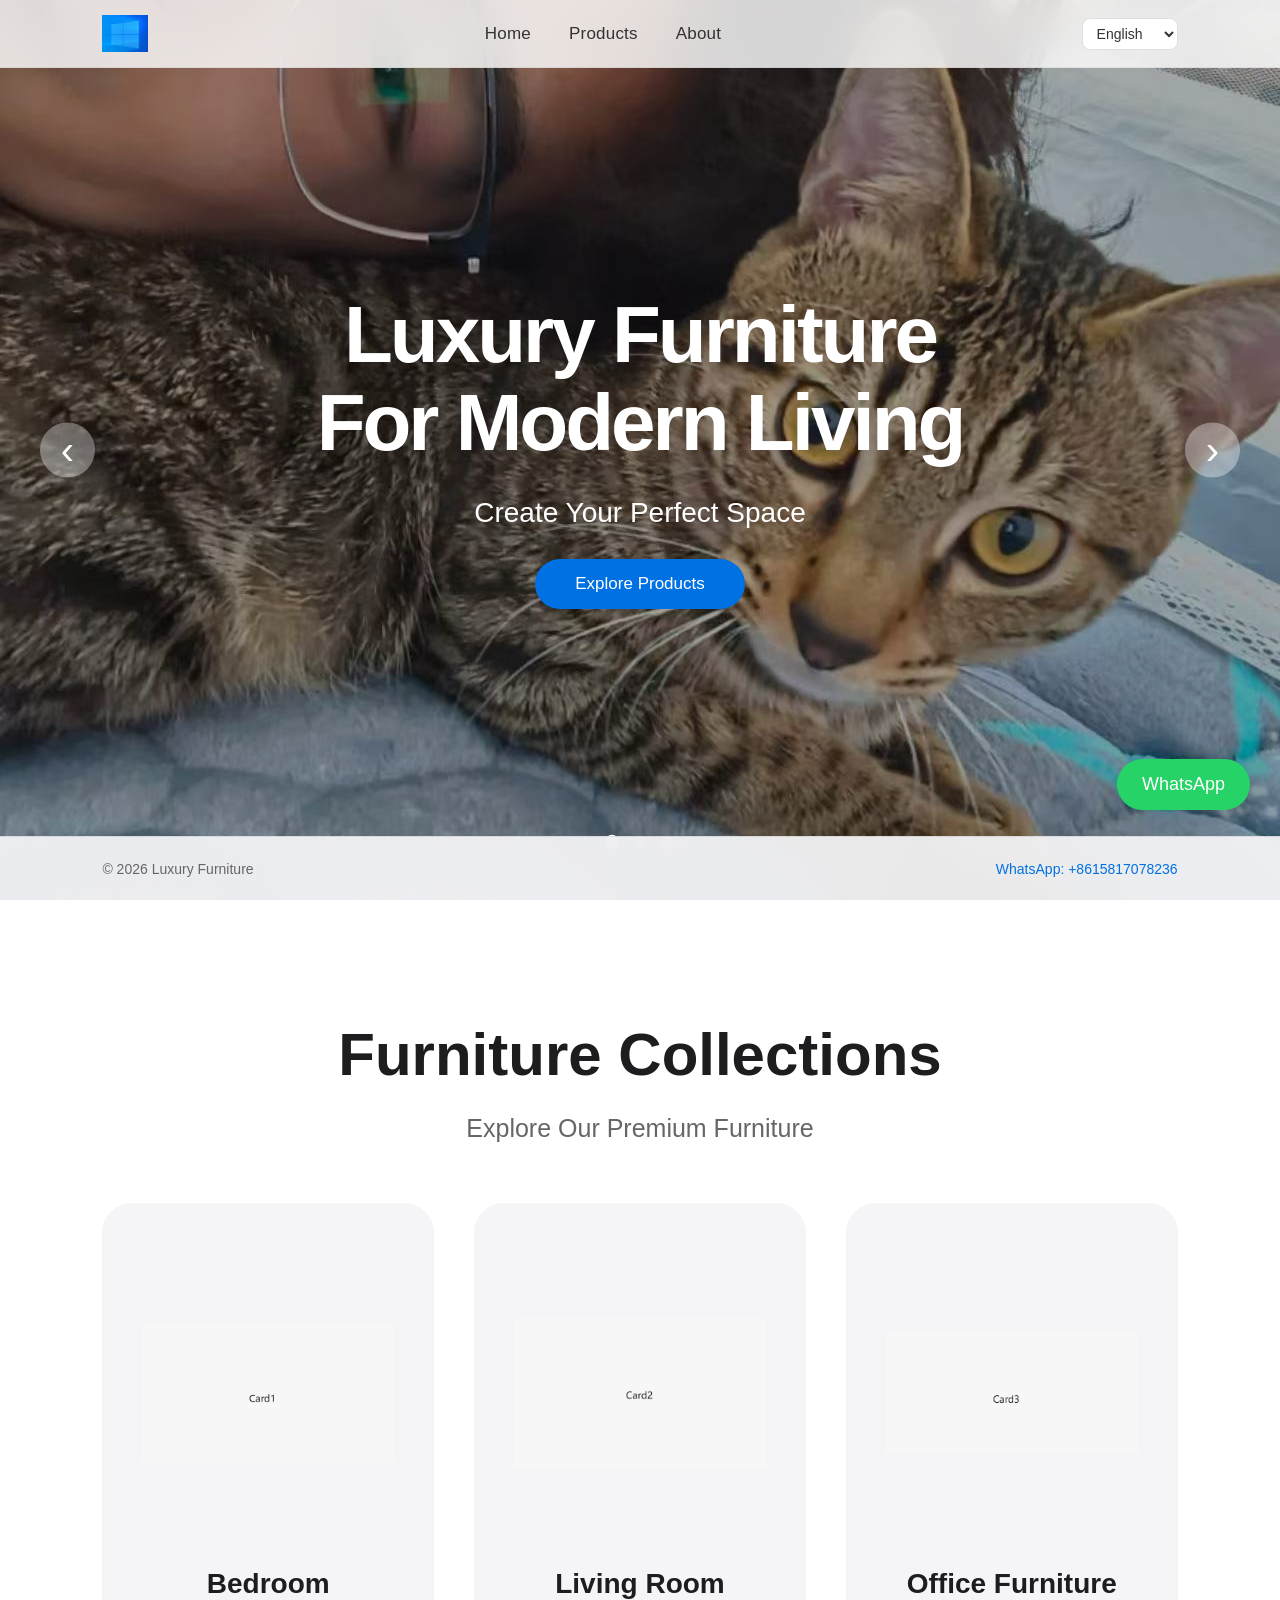
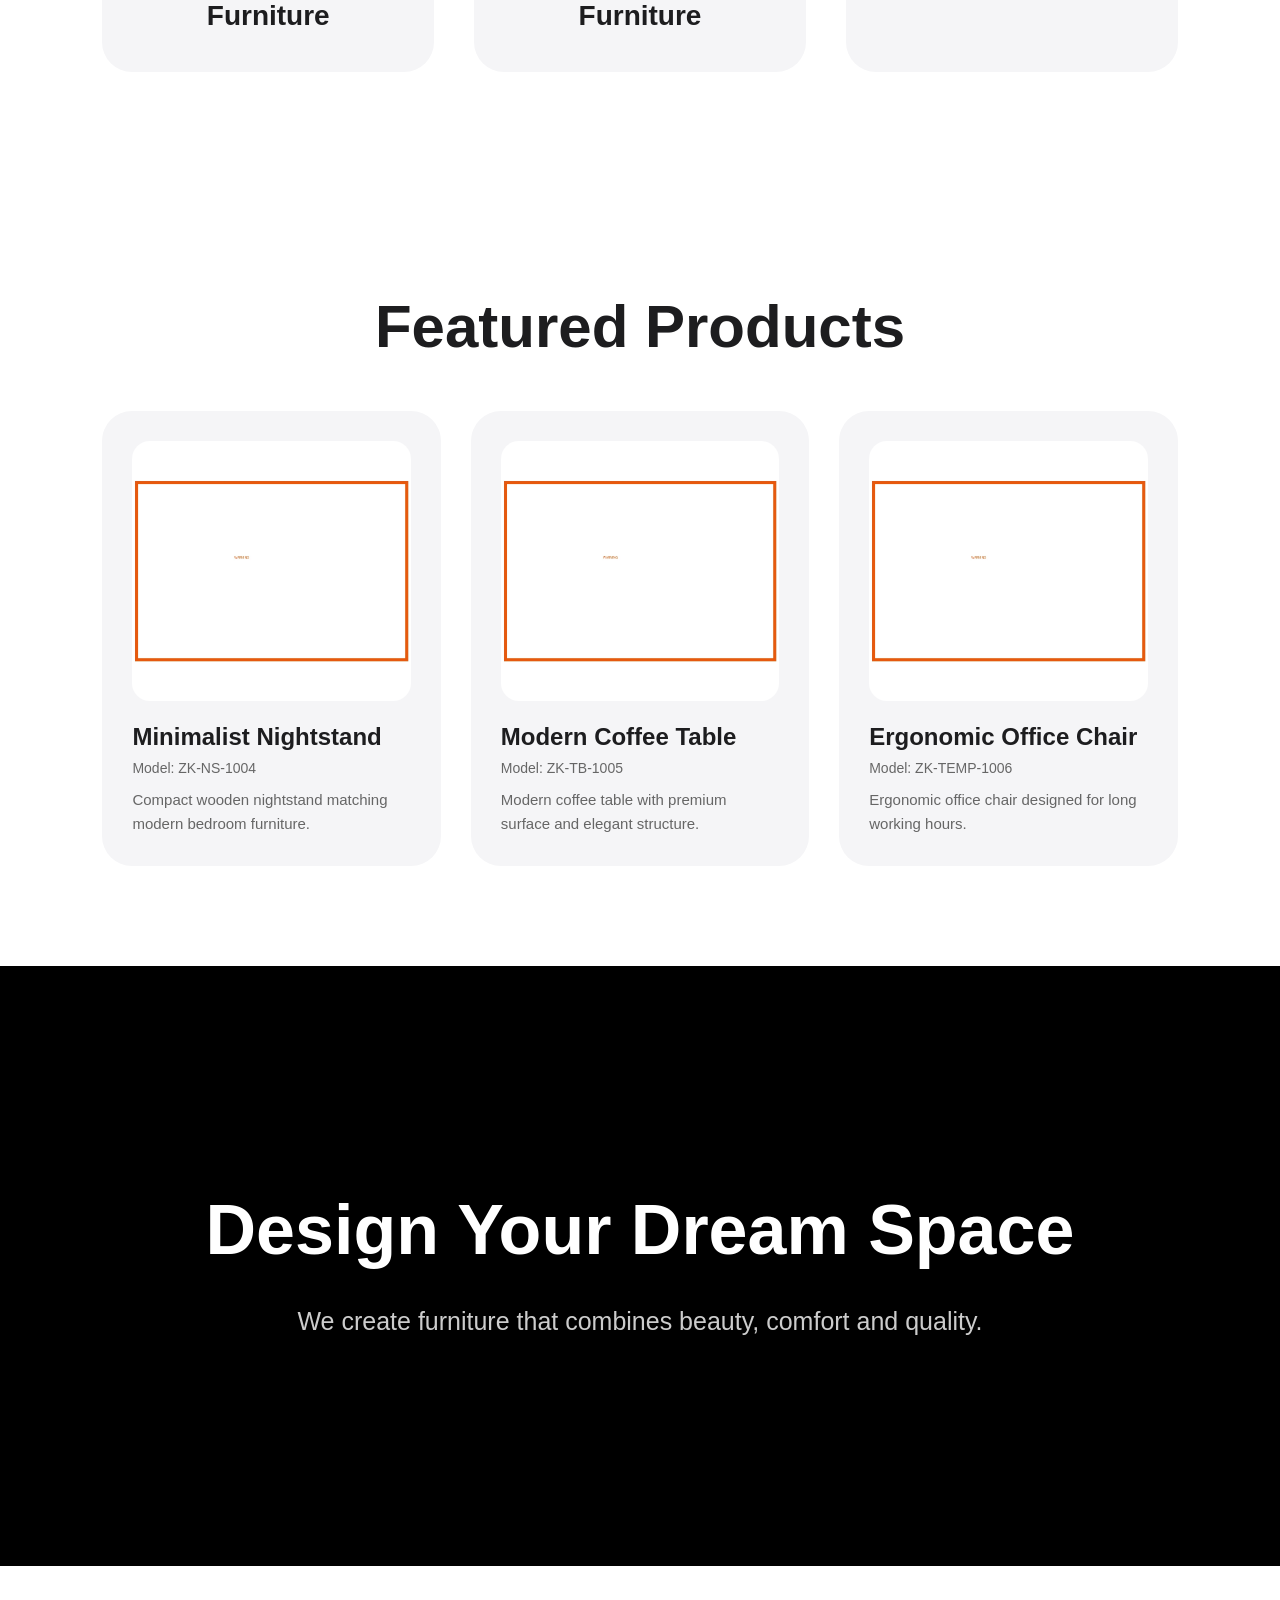
<file: index.html>
<!DOCTYPE html>
<html lang="en">
<head>
    <meta name="robots" content="index, follow">
    <meta name="description" content="ZK Furniture is a professional furniture manufacturer supplying modern home furniture, office furniture, sofas, tables and customized furniture solutions worldwide.">
    <meta name="keywords" content="furniture manufacturer, wholesale furniture, sofa supplier, office furniture, home furniture">
    <meta charset="UTF-8">
    <meta name="viewport" content="width=device-width, initial-scale=1.0">
    <title>Luxury Furniture</title>
    <script src="data/js/images.js"></script>
    <script src="data/js/text.js"></script>
    <script src="js/lang.js"></script>
    <script src="data/js/products.js"></script>
    <link rel="stylesheet" href="css/style.css">
</head>
<body>
<header class="header">
    <div class="logo"><a href="index.html" aria-label="Home"><img id="siteLogo" decoding="async" alt=""></a></div>
    <nav>
        <a id="navHome" href="index.html"></a>
        <a id="navProducts" href="products.html"></a>
        <a id="navAbout" href="about.html"></a>
    </nav>
    <div class="language-selector"><select id="languageSelect" aria-label="Language"><option value="en">English</option><option value="fr">Français</option><option value="es">Español</option></select></div>
</header>

<section class="hero">
    <div id="heroSlides"></div>
    <button class="hero-prev" type="button" aria-label="Previous slide">‹</button>
    <button class="hero-next" type="button" aria-label="Next slide">›</button>
    <div id="heroDots" class="hero-dots"></div>
</section>

<section class="collections">
    <h2 id="collectionsTitle"></h2>
    <p id="collectionsText"></p>
    <div id="collectionGrid" class="collection-grid"></div>
</section>

<section id="featuredProducts" class="featured-products" hidden>
    <h2 id="featuredProductsTitle"></h2>
    <div id="featuredProductsList" class="featured-products-grid"></div>
</section>

<section class="about"><h2 id="aboutTitle"></h2><p id="aboutText"></p></section>

<a id="homeWhatsApp" class="whatsapp-float" target="_blank" rel="noopener noreferrer">WhatsApp</a>

<footer class="site-footer"><div class="footer-inner"><span id="footerCopyright">© 2026 Luxury Furniture</span><a id="footerWhatsApp" target="_blank" rel="noopener noreferrer">WhatsApp</a></div></footer>

<script>
const escapeHtml = text => String(text ?? "")
    .replace(/&/g, "&amp;").replace(/</g, "&lt;").replace(/>/g, "&gt;")
    .replace(/"/g, "&quot;").replace(/'/g, "&#039;");

const getLocalized = value => {
    if (value && typeof value === "object") return value[currentLanguage] || value.en || "";
    return value || "";
};

const setText = (id, value, html = false) => {
    const el = document.getElementById(id);
    if (!el) return;
    html ? el.innerHTML = value : el.textContent = value;
};

const setImage = (el, config) => {
    if (!el || !config?.src) return;
    el.src = config.src;
    el.alt = config.alt || "";
};

setImage(document.getElementById("siteLogo"), siteImages.logo);
setText("navHome", siteText.nav?.home || "Home");
setText("navProducts", siteText.nav?.products || "Products");
setText("navAbout", siteText.nav?.about || "About");
setText("collectionsTitle", siteText.home?.collectionsTitle || "Furniture Collections");
setText("collectionsText", siteText.home?.collectionsText || "");
setText("aboutTitle", siteText.home?.aboutTitle || "");
setText("aboutText", siteText.home?.aboutText || "");
setText("featuredProductsTitle", siteText.home?.featuredProductsTitle || "Featured Products");

const heroSlidesEl = document.getElementById("heroSlides");
const heroDotsEl = document.getElementById("heroDots");
const banners = Array.isArray(siteImages.banners) ? siteImages.banners : [];

banners.forEach((banner, i) => {
    const slide = document.createElement("div");
    slide.className = `hero-slide${i === 0 ? " active" : ""}`;
    slide.innerHTML = `
        <img src="${escapeHtml(banner.src)}" alt="${escapeHtml(banner.alt || getLocalized(banner.translations))}" ${i === 0 ? 'fetchpriority="high"' : 'loading="eager"'} decoding="async">
        <div class="hero-content">
            <h1>${getLocalized(siteText.home?.[`${banner.key}Title`] || "")}</h1>
            <p>${getLocalized(siteText.home?.[`${banner.key}Text`] || "")}</p>
            <a href="products.html">${getLocalized(siteText.home?.[`${banner.key}Button`] || siteText.home?.hero1Button || "Explore Products")}</a>
        </div>`;
    heroSlidesEl.appendChild(slide);

    const dot = document.createElement("span");
    dot.className = `dot${i === 0 ? " active" : ""}`;
    dot.setAttribute("role", "button");
    dot.setAttribute("tabindex", "0");
    dot.setAttribute("aria-label", `Slide ${i + 1}`);
    dot.addEventListener("click", () => showSlide(i));
    dot.addEventListener("keydown", e => { if (e.key === "Enter" || e.key === " ") { e.preventDefault(); showSlide(i); } });
    heroDotsEl.appendChild(dot);
});

const slides = [...document.querySelectorAll(".hero-slide")];
const dots = [...document.querySelectorAll(".dot")];
const hero = document.querySelector(".hero");
const nextButton = document.querySelector(".hero-next");
const prevButton = document.querySelector(".hero-prev");
let index = 0;
let autoPlay = null;
const showSlide = i => {
    if (!slides.length) return;
    index = (i + slides.length) % slides.length;
    slides.forEach((s, n) => s.classList.toggle("active", n === index));
    dots.forEach((d, n) => d.classList.toggle("active", n === index));
};
const nextSlide = () => showSlide(index + 1);
const prevSlide = () => showSlide(index - 1);
const startAutoPlay = () => { clearInterval(autoPlay); if (slides.length > 1) autoPlay = setInterval(nextSlide, 3000); };
const stopAutoPlay = () => clearInterval(autoPlay);
nextButton?.addEventListener("click", nextSlide);
prevButton?.addEventListener("click", prevSlide);
hero?.addEventListener("mouseenter", stopAutoPlay);
hero?.addEventListener("mouseleave", startAutoPlay);
startAutoPlay();

const collectionGrid = document.getElementById("collectionGrid");
const collections = Array.isArray(siteImages.collections) ? siteImages.collections : [];
collections.forEach(item => {
    const card = document.createElement("a");
    card.href = `products.html?category=${encodeURIComponent(item.categoryId)}`;
    card.innerHTML = `<img src="${escapeHtml(item.image || siteImages.warning)}" alt="${escapeHtml(item.alt || getLocalized(item.translations))}" loading="lazy" decoding="async"><h3>${escapeHtml(getLocalized(item.translations))}</h3>`;
    collectionGrid.appendChild(card);
});

const featuredSection = document.getElementById("featuredProducts");
const featuredList = document.getElementById("featuredProductsList");
const featuredProducts = Array.isArray(products) ? products.filter(p => p.featured) : [];
if (featuredProducts.length) {
    featuredSection.hidden = false;
    featuredProducts.forEach(item => {
        const localized = getLocalizedProduct(item);
        const card = document.createElement("a");
        card.className = "home-featured-card";
        card.href = `detail.html?model=${encodeURIComponent(item.model)}`;
        const badge = item.new ? `<span class="new-product-badge">NEW</span>` : "";
        card.innerHTML = `${badge}
            <div class="home-featured-image-wrap"><img src="${escapeHtml(item.images?.[0] || siteImages.warning)}" alt="${escapeHtml(localized.name)}" loading="lazy" decoding="async"></div>
            <h3>${escapeHtml(localized.name)}</h3>
            <div class="home-featured-model">Model: ${escapeHtml(item.model)}</div>
            <p>${escapeHtml(localized.description)}</p>`;
        featuredList.appendChild(card);
    });
}

const footerCopyright = siteText.footer?.copyright || "© 2026 Luxury Furniture";
const footerWhatsApp = siteText.footer?.whatsapp || "WhatsApp";
setText("footerCopyright", footerCopyright);
setText("footerWhatsApp", footerWhatsApp);
const waNumber = siteText.whatsapp?.number || "";
const waUrl = waNumber ? `https://wa.me/${waNumber}` : "";
const homeWhatsAppEl = document.getElementById("homeWhatsApp");
const footerWhatsAppEl = document.getElementById("footerWhatsApp");
if (homeWhatsAppEl) homeWhatsAppEl.href = waUrl;
if (footerWhatsAppEl) footerWhatsAppEl.href = waUrl;
</script>
</body>
</html>
</file>
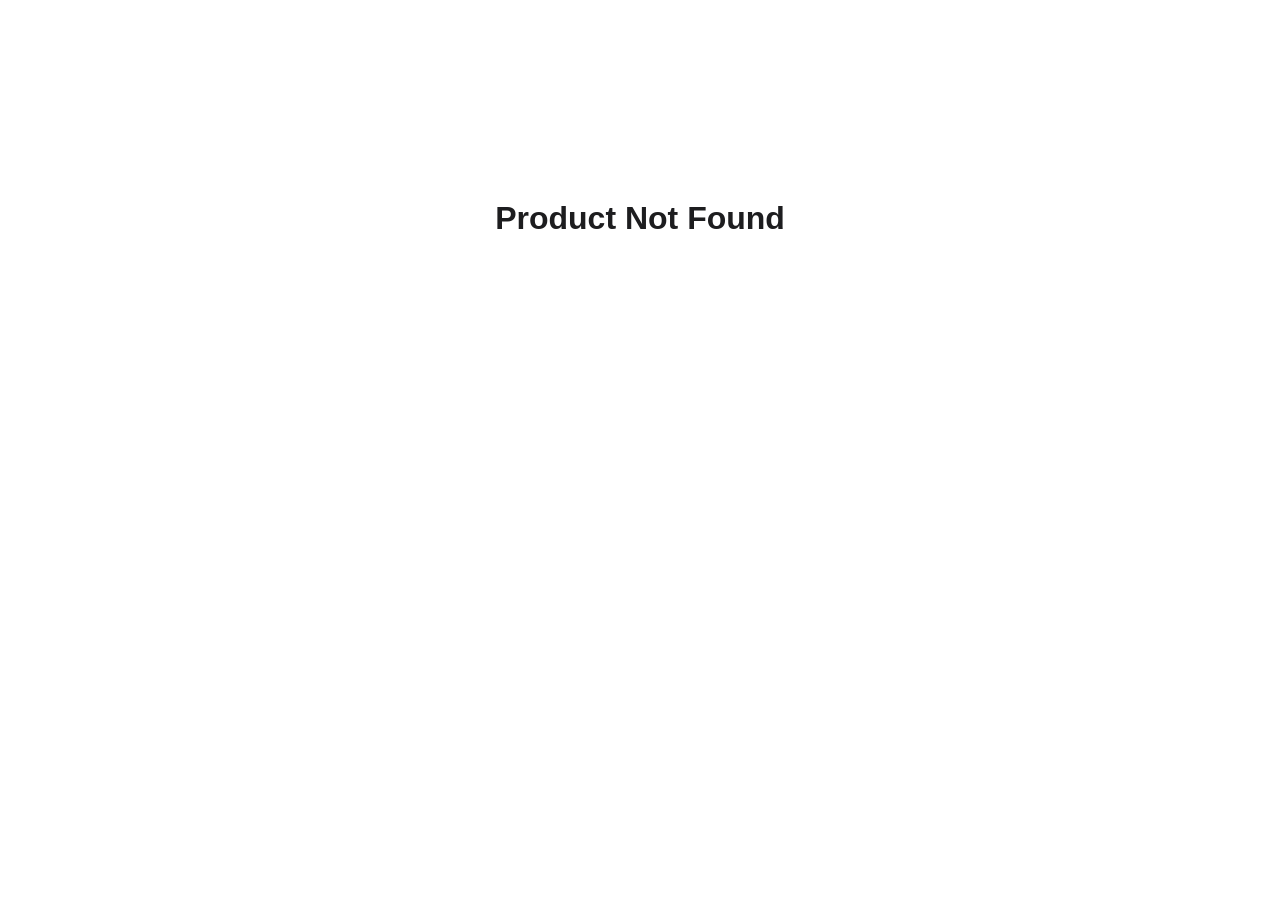
<file: detail.html>
<!DOCTYPE html>
<html lang="en">
<head>
    <!-- SEO Optimization V2.3 -->
    <meta name="robots" content="index, follow">
    <meta name="description" content="ZK Furniture is a professional furniture manufacturer supplying modern home furniture, office furniture, sofas, tables and customized furniture solutions worldwide.">
    <meta name="keywords" content="furniture manufacturer, wholesale furniture, sofa supplier, office furniture, home furniture">

<meta charset="UTF-8">
<meta name="viewport" content="width=device-width, initial-scale=1.0">
<title>Product Detail</title>
<link rel="stylesheet" href="css/style.css">
<script src="data/js/text.js"></script>
<script src="js/lang.js"></script>
<script src="data/js/images.js"></script>
<script src="data/js/products.js"></script>
</head>
<body>

<header class="header">
    <div class="logo">
        <img id="siteLogo" decoding="async" alt="">
    </div>
    <nav>
        <a id="navHome" href="index.html"></a>
        <a id="navProducts" href="products.html"></a>
                <a id="navAbout" href="about.html"></a>
    </nav>
    <div class="language-selector"><select id="languageSelect" aria-label="Language"><option value="en">English</option><option value="fr">Français</option><option value="es">Español</option></select></div>
</header>

<section class="detail-page">
    <button id="backToProducts" class="back-to-products" type="button"></button>

    <div class="detail-container">
        <div class="detail-images">
            <img id="mainImage" class="main-image" alt="Product Image">
            <div id="thumbList" class="thumb-list"></div>
        </div>

        <div class="detail-info">
            <h1 id="productName"></h1>
            <div id="productModel" class="detail-model"></div>
            <h2 id="introductionTitle" class="introduction-title">Introduction</h2>
            <p id="productDescription" class="description"></p>
            <div class="detail-divider"></div>
            <h2 id="specificationsTitle"></h2>
            <div id="productSpec"></div>
            <a id="whatsappBtn" class="contact-btn" target="_blank" rel="noopener noreferrer"></a>
        </div>
    </div>
</section>

<div id="imageLightbox" class="image-lightbox">
    <button id="lightboxClose" class="lightbox-close" type="button">×</button>
    <button id="lightboxPrev" class="lightbox-prev" type="button">‹</button>
    <div id="lightboxStage" class="lightbox-stage">
        <img id="lightboxImage" class="lightbox-image" alt="Product Image">
    </div>
    <button id="lightboxNext" class="lightbox-next" type="button">›</button>
    <div id="lightboxCounter" class="lightbox-counter"></div>
</div>

<footer class="site-footer">
    <div class="footer-inner">
        <span id="footerCopyright">© 2026 Luxury Furniture</span>
        <a id="footerWhatsApp" href="https://wa.me/8615817078236" target="_blank" rel="noopener noreferrer">WhatsApp: +8615817078236</a>
    </div>
</footer>

<script>
document.getElementById("siteLogo").src = siteImages.logo.src;
document.getElementById("siteLogo").alt = siteImages.logo.alt;

document.getElementById("navHome").textContent = siteText.nav.home;
document.getElementById("navProducts").textContent = siteText.nav.products;
document.getElementById("navAbout").textContent = siteText.nav.about;
document.getElementById("backToProducts").textContent = siteText.detail.backToProducts;
document.getElementById("specificationsTitle").textContent = siteText.detail.specifications;
if(document.getElementById("introductionTitle")) document.getElementById("introductionTitle").textContent = siteText.detail.introduction;
document.getElementById("whatsappBtn").textContent = siteText.detail.whatsapp;
document.getElementById("footerCopyright").textContent = siteText.footer.copyright;
document.getElementById("footerWhatsApp").textContent = siteText.footer.whatsapp;
document.getElementById("footerWhatsApp").href = "https://wa.me/" + siteText.whatsapp.number;
</script>

<script>
const WHATSAPP_NUMBER = siteText.whatsapp.number;
const params = new URLSearchParams(window.location.search);
const productModel = params.get("model");
const rawProduct = products.find(item => String(item.model) === String(productModel));
const product = rawProduct ? getLocalizedProduct(rawProduct) : null;

if (!product) {
    document.body.innerHTML = `<h1 style="text-align:center;margin-top:200px">Product Not Found</h1>`;
} else {
    const $ = id => document.getElementById(id);

    $("productName").textContent = product.name;
    $("productModel").textContent = product.model ? "Model: " + product.model : "";
    $("productDescription").textContent = product.description;

    const renderSpecTable = specs => {
        const lang = localStorage.getItem("zkLanguage") || "en";
        const rows = Array.isArray(specs) ? specs : [];
        return `<table class="spec-table">${rows.map(spec => {
            const name = spec.name?.[lang] || spec.name?.en || "";
            const value = spec.value?.[lang] || spec.value?.en || "";
            return `<tr><td>${escapeHtml(name)}</td><td>${escapeHtml(value)}</td></tr>`;
        }).join("")}</table>`;
    };
    const escapeHtml = text => String(text ?? "")
        .replace(/&/g, "&amp;")
        .replace(/</g, "&lt;")
        .replace(/>/g, "&gt;")
        .replace(/"/g, "&quot;")
        .replace(/'/g, "&#039;");
    $("productSpec").innerHTML = renderSpecTable(product.specifications);


    $("backToProducts").addEventListener("click", () => {
        const raw = sessionStorage.getItem("recentProduct");
        if (raw) {
            try {
                const recent = JSON.parse(raw);
                if (recent.url) {
                    window.location.href = recent.url;
                    return;
                }
            } catch (_) {}
        }
        window.location.href = "products.html";
    });

    let images = Array.isArray(product.images)
        ? product.images.filter(Boolean)
        : [];

    if (!images.length && product.image) images.push(product.image);

    const mainImage = $("mainImage");
    const thumbList = $("thumbList");
    const lightbox = $("imageLightbox");
    const lightboxStage = $("lightboxStage");
    const lightboxImage = $("lightboxImage");
    const counter = $("lightboxCounter");

    let currentIndex = 0;
    let zoomLevel = 1;
    let offsetX = 0;
    let offsetY = 0;
    let dragging = false;
    let dragStartX = 0;
    let dragStartY = 0;
    let startOffsetX = 0;
    let startOffsetY = 0;

    const clampZoom = value => Math.min(3, Math.max(.5, value));

    function updateZoomTransform() {
        lightboxImage.style.transform = `translate(${offsetX}px,${offsetY}px) scale(${zoomLevel})`;
    }

    function resetZoom() {
        zoomLevel = 1;
        offsetX = 0;
        offsetY = 0;
        updateZoomTransform();
    }

    function updateThumbActive() {
        thumbList.querySelectorAll(".thumb-item").forEach((thumb, index) => {
            thumb.classList.toggle("active-thumb", index === currentIndex);
        });
    }

    function setMainImage(index) {
        if (index < 0 || index >= images.length) return;
        currentIndex = index;
        mainImage.classList.remove("image-fade-in");
        void mainImage.offsetWidth;
        mainImage.src = images[index];
        mainImage.classList.add("image-fade-in");
        updateThumbActive();
    }

    function openLightbox(index) {
        currentIndex = index;
        lightboxImage.src = images[index];
        counter.textContent = `${index + 1} / ${images.length}`;
        lightbox.classList.add("show");
        document.body.style.overflow = "hidden";
        resetZoom();
    }

    function closeLightbox() {
        lightbox.classList.remove("show");
        document.body.style.overflow = "";
        resetZoom();
    }

    function updateLightbox() {
        lightboxImage.src = images[currentIndex];
        counter.textContent = `${currentIndex + 1} / ${images.length}`;
        setMainImage(currentIndex);
        resetZoom();
    }

    images.forEach((imagePath, index) => {
        const thumb = document.createElement("div");
        thumb.className = "thumb-item";

        const image = document.createElement("img");
        image.src = imagePath;
        image.alt = product.name;
        image.loading = "lazy";
        image.decoding = "async";

        thumb.appendChild(image);
        thumb.addEventListener("mouseenter", () => setMainImage(index));
        thumb.addEventListener("click", () => openLightbox(index));
        thumbList.appendChild(thumb);
    });

    // Preload all detail images to avoid visible loading stutter
    images.forEach(src => {
        const preload = new Image();
        preload.src = src;
    });

    let slideshowTimer = null;
    function startSlideshow(){
        if (images.length < 2) return;
        clearInterval(slideshowTimer);
        slideshowTimer = setInterval(() => {
            setMainImage((currentIndex + 1) % images.length);
        }, 4000);
    }

    setMainImage(0);
    startSlideshow();

    mainImage.addEventListener("mousemove", event => {
        const box = mainImage.getBoundingClientRect();
        const x = event.clientX - box.left;
        const y = event.clientY - box.top;
        const rotateY = (x - box.width / 2) / 20;
        const rotateX = -(y - box.height / 2) / 20;
        mainImage.style.transform = `rotateX(${rotateX}deg) rotateY(${rotateY}deg) scale(1.05)`;
    });

    mainImage.addEventListener("mouseleave", () => {
        mainImage.style.transform = "rotateX(0deg) rotateY(0deg) scale(1)";
    });

    mainImage.addEventListener("click", () => openLightbox(currentIndex));

    lightboxStage.addEventListener("wheel", event => {
        event.preventDefault();
        const direction = event.deltaY < 0 ? 1 : -1;
        zoomLevel = clampZoom(zoomLevel + direction * .15);
        if (zoomLevel <= 1) {
            offsetX = 0;
            offsetY = 0;
        }
        updateZoomTransform();
    }, { passive: false });

    lightboxImage.addEventListener("dblclick", resetZoom);

    lightboxImage.addEventListener("mousedown", event => {
        if (zoomLevel <= 1) return;
        dragging = true;
        dragStartX = event.clientX;
        dragStartY = event.clientY;
        startOffsetX = offsetX;
        startOffsetY = offsetY;
        lightboxStage.classList.add("dragging");
        event.preventDefault();
    });

    document.addEventListener("mousemove", event => {
        if (!dragging) return;
        offsetX = startOffsetX + event.clientX - dragStartX;
        offsetY = startOffsetY + event.clientY - dragStartY;
        updateZoomTransform();
    });

    document.addEventListener("mouseup", () => {
        dragging = false;
        lightboxStage.classList.remove("dragging");
    });

    $("lightboxClose").addEventListener("click", closeLightbox);
    $("lightboxPrev").addEventListener("click", () => {
        currentIndex = currentIndex <= 0 ? images.length - 1 : currentIndex - 1;
        updateLightbox();
    });
    $("lightboxNext").addEventListener("click", () => {
        currentIndex = currentIndex >= images.length - 1 ? 0 : currentIndex + 1;
        updateLightbox();
    });

    lightbox.addEventListener("click", event => {
        if (event.target === lightbox) closeLightbox();
    });

    document.addEventListener("keydown", event => {
        if (event.key === "Escape") closeLightbox();
        if (!lightbox.classList.contains("show")) return;
        if (event.key === "ArrowLeft") $("lightboxPrev").click();
        if (event.key === "ArrowRight") $("lightboxNext").click();
    });

    const message = `${siteText.whatsapp.messagePrefix} ${product.name}.`;
    $("whatsappBtn").href = `https://wa.me/${WHATSAPP_NUMBER}?text=${encodeURIComponent(message)}`;
}
</script>

</body>
</html>
</file>
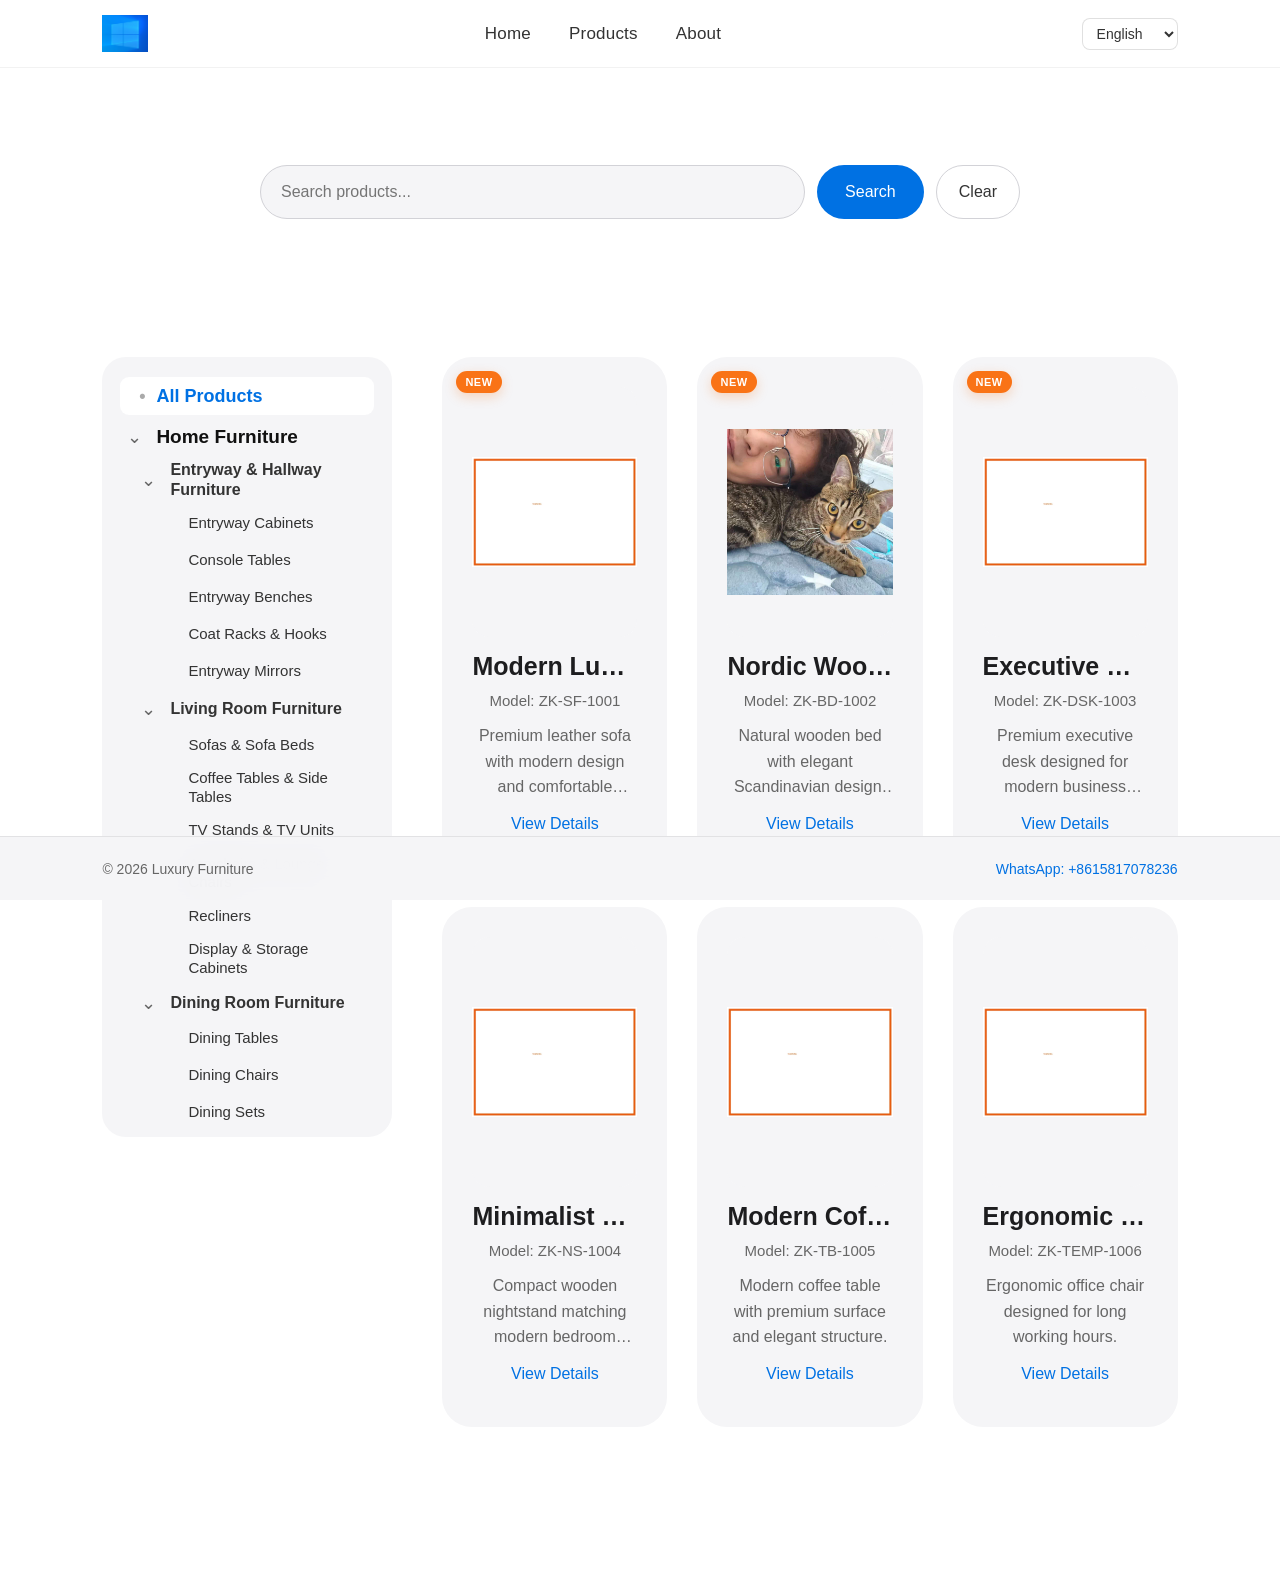
<file: products.html>
<!DOCTYPE html>
<html lang="en">
<head>
    <!-- SEO Optimization V2.3 -->
    <meta name="robots" content="index, follow">
    <meta name="description" content="ZK Furniture is a professional furniture manufacturer supplying modern home furniture, office furniture, sofas, tables and customized furniture solutions worldwide.">
    <meta name="keywords" content="furniture manufacturer, wholesale furniture, sofa supplier, office furniture, home furniture">

<meta charset="UTF-8">
<meta name="viewport" content="width=device-width, initial-scale=1.0">
<title>Furniture Products</title>
<link rel="stylesheet" href="css/style.css">
<script src="data/js/text.js"></script>
<script src="js/lang.js"></script>
<script src="data/js/images.js"></script>
</head>
<body>

<header class="header">
    <div class="logo">
        <img id="siteLogo" decoding="async" alt="">
    </div>
    <nav>
        <a id="navHome" href="index.html"></a>
        <a id="navProducts" href="products.html"></a>
                <a id="navAbout" href="about.html"></a>
    </nav>
    <div class="language-selector"><select id="languageSelect" aria-label="Language"><option value="en">English</option><option value="fr">Français</option><option value="es">Español</option></select></div>
</header>

<section class="product-page">
    <h1 id="productsPageTitle"></h1>

    <div class="product-search">
        <input id="searchInput" class="search-input" type="search" autocomplete="off">
        <button id="searchButton" class="search-button" type="button"></button>
        <button id="clearSearch" class="search-clear" type="button"></button>
    </div>

    <div id="searchResultInfo" class="search-result-info"></div>
    <div id="recentProductNotice" class="recent-product-notice"></div>

    <button id="mobileCategoryToggle" class="mobile-category-toggle" type="button">
        <span id="mobileCategoryText"></span>
        <span id="mobileCategoryArrow" class="mobile-category-arrow">⌄</span>
    </button>

    <div class="product-container">
        <div class="category-menu" id="categoryMenu"></div>
        <div class="product-list" id="productList"></div>
    </div>
</section>

<footer class="site-footer">
    <div class="footer-inner">
        <span id="footerCopyright">© 2026 Luxury Furniture</span>
        <a id="footerWhatsApp" href="https://wa.me/8615817078236" target="_blank" rel="noopener noreferrer">WhatsApp: +8615817078236</a>
    </div>
</footer>

<script>
// Shared UI copy / logo config only; page behavior lives in main.js.
document.getElementById("siteLogo").src = siteImages.logo.src;
document.getElementById("siteLogo").alt = siteImages.logo.alt;

document.getElementById("navHome").textContent = siteText.nav.home;
document.getElementById("navProducts").textContent = siteText.nav.products;
document.getElementById("navAbout").textContent = siteText.nav.about;

document.getElementById("productsPageTitle").textContent = siteText.products.pageTitle;
document.getElementById("searchInput").placeholder = siteText.products.searchPlaceholder;
document.getElementById("searchButton").textContent = siteText.products.searchButton;
document.getElementById("clearSearch").textContent = siteText.products.clearButton;
document.getElementById("mobileCategoryText").textContent = siteText.products.categories;
document.getElementById("footerCopyright").textContent = siteText.footer.copyright;
document.getElementById("footerWhatsApp").textContent = siteText.footer.whatsapp;
document.getElementById("footerWhatsApp").href = "https://wa.me/" + siteText.whatsapp.number;
</script>

<script src="data/js/category.js"></script>
<script src="data/js/products.js"></script>
<script src="js/main.js"></script>

</body>
</html>
</file>
<file: css/style.css>
/* =========================================================
Furniture Website - Unified Stylesheet
Shared page styles only. HTML files contain structure, not large CSS blocks.
========================================================= */

*{margin:0;padding:0;box-sizing:border-box}
html{scroll-behavior:smooth}
html,body{width:100%;min-height:100%}
body{font-family:-apple-system,BlinkMacSystemFont,"Segoe UI",Arial,"Microsoft YaHei",sans-serif;color:#1d1d1f;background:#fff;overflow-x:hidden;padding-bottom:64px}
a{text-decoration:none;color:inherit}
img{max-width:100%;display:block;background:#f5f5f7}

/* Header */
.header{position:fixed;top:0;left:0;width:100%;height:68px;display:flex;justify-content:space-between;align-items:center;padding:0 8%;z-index:10000;background:rgba(255,255,255,.82);backdrop-filter:blur(20px);-webkit-backdrop-filter:blur(20px);border-bottom:1px solid rgba(0,0,0,.05)}
.logo{flex-shrink:0}.logo img{width:46px;height:46px;object-fit:contain;background:transparent}
.header nav{display:flex;align-items:center;gap:38px;min-width:0}.header nav a{font-size:17px;font-weight:500;letter-spacing:.2px;color:#333;white-space:nowrap;transition:color .25s ease,transform .25s ease}.header nav a:hover{color:#0071e3;transform:translateY(-1px)}

/* Home */
.hero{position:relative;width:100%;height:100svh;min-height:620px;overflow:hidden;background:#111}.hero-slide{position:absolute;inset:0;width:100%;height:100%;opacity:0;transition:opacity .8s ease;will-change:opacity}.hero-slide.active{opacity:1;z-index:1}.hero-slide img{width:100%;height:100%;object-fit:cover;background:#111;animation:zoom 8s infinite alternate;will-change:transform}.hero-slide::after{content:"";position:absolute;inset:0;background:rgba(0,0,0,.35)}
@keyframes zoom{from{transform:scale(1)}to{transform:scale(1.08)}}
.hero-content{position:absolute;top:50%;left:50%;width:min(90%,900px);transform:translate(-50%,-50%);z-index:2;color:#fff;text-align:center;animation:fadeUp 1s ease}@keyframes fadeUp{from{opacity:0;transform:translate(-50%,calc(-50% + 30px))}to{opacity:1;transform:translate(-50%,-50%)}}
.hero-content h1{font-size:80px;font-weight:600;line-height:1.1;letter-spacing:-3px}.hero-content p{font-size:28px;margin:30px 0}.hero-content a{display:inline-block;background:#0071e3;padding:15px 40px;border-radius:30px;color:#fff;font-size:17px}
.hero-prev,.hero-next{position:absolute;top:50%;transform:translateY(-50%);z-index:5;width:55px;height:55px;border:none;border-radius:50%;background:rgba(255,255,255,.35);color:#fff;font-size:40px;cursor:pointer;transition:.3s}.hero-prev:hover,.hero-next:hover{background:rgba(255,255,255,.65);transform:translateY(-50%) scale(1.08)}.hero-prev{left:40px}.hero-next{right:40px}.hero-dots{position:absolute;bottom:40px;left:50%;transform:translateX(-50%);z-index:5;white-space:nowrap}.dot{width:12px;height:12px;display:inline-block;border-radius:50%;background:#fff;opacity:.5;margin:8px;cursor:pointer;transition:.3s}.dot.active{opacity:1;transform:scale(1.2)}
.collections{padding:120px 8%;text-align:center}.collections h2{font-size:60px}.collections p{font-size:25px;color:#666;margin:25px 0 60px}.collection-grid{display:grid;grid-template-columns:repeat(3,1fr);gap:40px}.collection-grid a{background:#f5f5f7;padding:40px;border-radius:30px;transition:.4s}.collection-grid a:hover{transform:translateY(-15px);box-shadow:0 25px 50px rgba(0,0,0,.15)}.collection-grid img{width:100%;height:300px;object-fit:contain;background:#f5f5f7;transition:.5s}.collection-grid a:hover img{transform:scale(1.1)}.collection-grid h3{font-size:28px;margin-top:25px}
/* Homepage Featured Products */
.featured-products{padding:100px 8%;text-align:center;background:#fff}.featured-products[hidden]{display:none}.featured-products h2{font-size:60px;margin-bottom:50px}.featured-products-grid{display:grid;grid-template-columns:repeat(3,1fr);gap:30px;text-align:left}.home-featured-card{display:block;background:#f5f5f7;padding:30px;border-radius:30px;overflow:hidden;transition:transform .4s ease,box-shadow .4s ease}.home-featured-card:hover{transform:translateY(-12px);box-shadow:0 25px 50px rgba(0,0,0,.15)}.home-featured-image-wrap{width:100%;height:260px;overflow:hidden;border-radius:18px;background:#fff}.home-featured-image-wrap img{width:100%;height:100%;object-fit:contain;background:#fff;transition:transform .5s ease}.home-featured-card:hover .home-featured-image-wrap img{transform:scale(1.06)}.home-featured-card h3{font-size:24px;margin:20px 0 8px;line-height:1.3}.home-featured-model{font-size:14px;color:#666;margin-bottom:12px}.home-featured-card p{font-size:15px;line-height:1.6;color:#666;display:-webkit-box;-webkit-line-clamp:3;-webkit-box-orient:vertical;overflow:hidden}

.about{min-height:600px;padding:100px 8%;background:#000;color:#fff;display:flex;justify-content:center;align-items:center;flex-direction:column;text-align:center}.about h2{font-size:70px}.about p{font-size:25px;color:#ccc;margin-top:30px;max-width:900px;line-height:1.7}
.whatsapp-float{position:fixed;right:30px;bottom:90px;background:#25d366;color:#fff;padding:15px 25px;border-radius:50px;font-size:18px;z-index:4999;box-shadow:0 10px 30px rgba(0,0,0,.2);transition:.3s}.whatsapp-float:hover{transform:scale(1.1)}

/* Shared footer */
.site-footer{position:fixed;left:0;bottom:0;width:100%;height:64px;z-index:5000;display:flex;align-items:center;justify-content:center;background:rgba(245,245,247,.94);backdrop-filter:blur(18px);-webkit-backdrop-filter:blur(18px);border-top:1px solid rgba(0,0,0,.08)}
.footer-inner{width:84%;max-width:1400px;display:flex;align-items:center;justify-content:space-between;gap:20px;font-size:14px;color:#666}.footer-inner a{color:#0071e3;white-space:nowrap;transition:.3s}.footer-inner a:hover{color:#005bb5}

/* Products */
.product-page{padding:120px 8% 100px;opacity:0;transition:opacity .25s ease}.product-page.page-ready{opacity:1}.product-page h1{font-size:60px;text-align:center;line-height:1.1;margin-bottom:45px}
.product-search{width:100%;max-width:760px;margin:0 auto 30px;display:flex;gap:12px}.search-input{flex:1;min-width:0;height:54px;padding:0 20px;border:1px solid #d2d2d7;border-radius:28px;background:#f5f5f7;font-size:16px;outline:none;transition:.3s}.search-input:focus{background:#fff;border-color:#0071e3;box-shadow:0 0 0 4px rgba(0,113,227,.10)}
.search-button{height:54px;padding:0 28px;border:none;border-radius:28px;background:#0071e3;color:#fff;font-size:16px;cursor:pointer;transition:.3s;flex-shrink:0}.search-button:hover{background:#0062c4;transform:translateY(-2px)}
.search-clear{height:54px;padding:0 22px;border:1px solid #d2d2d7;border-radius:28px;background:#fff;color:#333;font-size:16px;cursor:pointer;transition:.3s;flex-shrink:0}.search-clear:hover{background:#f5f5f7}
.search-result-info{text-align:center;min-height:25px;margin-bottom:30px;color:#666;font-size:15px}
.mobile-category-toggle{display:none;width:100%;height:52px;margin:0 0 18px;padding:0 18px;border:1px solid #d2d2d7;border-radius:16px;background:#f5f5f7;color:#333;font-size:16px;font-weight:600;align-items:center;justify-content:space-between;cursor:pointer;transition:background .25s ease,border-color .25s ease}.mobile-category-toggle:hover{background:#fff;border-color:#0071e3}.mobile-category-toggle.active{background:#fff;border-color:#0071e3;color:#0071e3}.mobile-category-arrow{font-size:20px;line-height:1}
.product-container{display:flex;gap:50px;align-items:flex-start}.category-menu{width:290px;flex-shrink:0;padding:20px 18px;background:#f5f5f7;border-radius:24px;position:sticky;top:95px;max-height:calc(100vh - 120px);overflow-y:auto}.category-menu::-webkit-scrollbar{width:5px}.category-menu::-webkit-scrollbar-thumb{background:#d1d1d6;border-radius:10px}
.all-products-item{margin-bottom:4px}.all-products-title{display:flex;align-items:center;min-height:38px;padding:6px 8px;border-radius:9px;font-size:18px;font-weight:600;color:#333;cursor:pointer;transition:background .25s ease,color .25s ease,transform .25s ease}.all-products-title::before{content:"•";width:28px;flex-shrink:0;color:#aaa;text-align:center}.all-products-title:hover{color:#0071e3;background:#fff;transform:translateX(3px)}.active-all-products .all-products-title{color:#0071e3;background:#fff;font-weight:700}
.category-node{margin-bottom:1px}.category-row{display:flex;align-items:center;min-height:36px}.category-arrow{width:28px;height:28px;padding:0;margin:0;border:none;background:transparent;color:#666;font-size:18px;line-height:1;display:flex;align-items:center;justify-content:center;border-radius:8px;cursor:pointer;flex-shrink:0;transform-origin:center;transition:background .25s ease,color .25s ease,transform .28s ease}.category-node.collapsed>.category-row>.category-arrow{transform:rotate(-90deg)}.category-arrow:hover{background:#e8e8ed;color:#0071e3}.category-arrow-placeholder{width:28px;height:28px;display:inline-block;flex-shrink:0}
.category-title{flex:1;min-width:0;padding:5px 8px;border-radius:9px;font-size:16px;font-weight:500;line-height:1.25;cursor:pointer;color:#333;transition:background .25s ease,color .25s ease,transform .25s ease}.category-title:hover{background:#fff;color:#0071e3;transform:translateX(3px)}.active-category>.category-row>.category-title{background:#fff;color:#0071e3;font-weight:600}.category-level-0>.category-row>.category-title{font-size:19px;font-weight:700;color:#111}.category-level-1>.category-row>.category-title{font-size:16px;font-weight:600}.category-level-2>.category-row>.category-title{font-size:15px}.category-level-3>.category-row>.category-title,.category-level-4>.category-row>.category-title,.category-level-5>.category-row>.category-title{font-size:14px;color:#555}
.category-children{margin-left:14px;max-height:3000px;overflow:hidden;opacity:1;transition:max-height .35s ease,opacity .25s ease}.category-node.collapsed>.category-children{max-height:0;opacity:0}.category-level-2{margin-left:4px}.category-level-3{margin-left:7px}.category-level-4{margin-left:10px}.category-level-5{margin-left:13px}
.product-list{flex:1;min-width:0;display:grid;grid-template-columns:repeat(3,1fr);gap:30px}.product-card{position:relative;background:#f5f5f7;padding:30px;border-radius:30px;text-align:center;cursor:pointer;overflow:hidden;min-width:0;transition:transform .4s ease,box-shadow .4s ease}.product-card:hover{transform:translateY(-18px);box-shadow:0 25px 50px rgba(0,0,0,.18)}.product-card img{width:100%;height:250px;object-fit:contain;background:#f5f5f7;aspect-ratio:1/1;transition:transform .5s ease}.product-card:hover img{transform:scale(1.1)}.product-card h3{font-size:25px;margin:20px 0;line-height:1.3;overflow:hidden;display:-webkit-box;-webkit-box-orient:vertical;-webkit-line-clamp:2;line-clamp:2;text-overflow:ellipsis;min-height:2.6em}.product-card:hover h3{color:#0071e3}.product-card p{color:#666;line-height:1.6;margin-bottom:15px}.product-card a{color:#0071e3;font-weight:500}
.no-products{grid-column:1/-1;text-align:center;padding:80px 20px;color:#666}
.recent-product-notice{min-height:28px;margin:0 auto 25px;text-align:center;color:#777;font-size:14px}.recent-product-inner{display:inline-flex;align-items:center;gap:8px}.recent-product-inner strong{color:#555;font-weight:600}.product-card.recent-product-card{border:2px solid rgba(0,113,227,.65);background:linear-gradient(145deg,#f7fbff,#eef6ff);box-shadow:0 12px 35px rgba(0,113,227,.15)}.product-card.recent-product-card::before{content:"Recently Viewed";position:absolute;left:16px;bottom:16px;padding:5px 10px;border-radius:20px;background:rgba(255,255,255,.92);color:#0071e3;font-size:12px;font-weight:600;z-index:5;box-shadow:0 4px 12px rgba(0,0,0,.08);pointer-events:none}.product-card.recent-product-card:hover{border-color:#0071e3;box-shadow:0 20px 45px rgba(0,113,227,.22)}

/* Detail */
.detail-page{padding:120px 8% 100px;min-height:calc(100vh - 64px)}.detail-container{display:flex;gap:80px;align-items:center}.detail-images{flex:1;min-width:0;perspective:1200px}.main-image{width:100%;height:550px;object-fit:contain;background:#f5f5f7;aspect-ratio:1/1;transition:transform .2s ease,filter .3s ease;cursor:pointer}.detail-info{flex:1;min-width:0}.detail-info h1{font-size:60px;line-height:1.1;overflow-wrap:anywhere}.description{font-size:20px;line-height:2;margin:30px 0;overflow-wrap:anywhere}.detail-info pre{font-size:18px;line-height:2;font-family:inherit;white-space:pre-wrap;overflow-wrap:anywhere}.contact-btn{display:inline-block;background:#0071e3;color:#fff;padding:15px 40px;border-radius:30px;margin-top:30px;transition:.3s}.contact-btn:hover{transform:scale(1.05)}
.back-to-products{display:inline-block;margin-bottom:35px;padding:0;border:none;background:transparent;color:#333;font-size:17px;font-weight:500;letter-spacing:.2px;line-height:1.4;cursor:pointer;white-space:nowrap;transition:color .25s ease,transform .25s ease}.back-to-products:hover{color:#0071e3;transform:translateY(-1px)}
.thumb-list{display:grid;grid-template-columns:repeat(5,1fr);gap:12px;margin-top:20px}.thumb-item{width:100%;height:90px;border-radius:14px;overflow:hidden;cursor:pointer;border:2px solid transparent;background:#f5f5f7;transition:transform .25s ease,border-color .25s ease,box-shadow .25s ease}.thumb-item:hover{transform:translateY(-5px);box-shadow:0 12px 25px rgba(0,0,0,.12)}.thumb-item.active-thumb{border-color:#0071e3}.thumb-item img{width:100%;height:100%;object-fit:cover}
.image-lightbox{position:fixed;left:0;top:0;width:100%;height:100%;display:none;align-items:center;justify-content:center;background:rgba(0,0,0,.94);z-index:99999;padding:30px;overflow:hidden}.image-lightbox.show{display:flex}.lightbox-stage{width:90vw;height:86vh;display:flex;align-items:center;justify-content:center;overflow:hidden;cursor:grab}.lightbox-stage.dragging{cursor:grabbing}.lightbox-image{max-width:85vw;max-height:80vh;object-fit:contain;user-select:none;transform-origin:center center;will-change:transform;transition:transform .12s ease}.lightbox-close,.lightbox-prev,.lightbox-next{position:absolute;border:none;cursor:pointer;display:flex;align-items:center;justify-content:center;z-index:20}.lightbox-close{right:30px;top:25px;width:50px;height:50px;border-radius:50%;background:rgba(255,255,255,.15);color:#fff;font-size:34px}.lightbox-close:hover{background:rgba(255,255,255,.3)}.lightbox-prev,.lightbox-next{top:50%;transform:translateY(-50%);width:58px;height:58px;border-radius:50%;background:rgba(255,255,255,.16);color:#fff;font-size:42px}.lightbox-prev{left:25px}.lightbox-next{right:25px}.lightbox-counter{position:absolute;left:50%;bottom:25px;transform:translateX(-50%);color:#fff;font-size:14px;opacity:.85;z-index:20}

@media (max-width:1100px){.product-list{grid-template-columns:repeat(2,1fr)}.detail-container{gap:50px}.detail-info h1{font-size:48px}}

@media (max-width:768px){
 body{padding-bottom:88px}
 .header{height:60px;padding:0 12px;justify-content:flex-start;gap:10px;overflow:hidden}.logo{flex:0 0 auto}.logo img{width:38px;height:38px}.header nav{display:flex;flex:1 1 auto;min-width:0;max-width:calc(100% - 50px);gap:18px;overflow-x:auto;overflow-y:hidden;white-space:nowrap;scrollbar-width:none;-webkit-overflow-scrolling:touch}.header nav::-webkit-scrollbar{display:none}.header nav a{flex:0 0 auto;font-size:14px;font-weight:500;margin:0;padding:8px 0;white-space:nowrap}
 .hero{height:100svh;min-height:600px}.hero-content{width:calc(100% - 40px)}.hero-content h1{font-size:clamp(32px,9vw,46px);line-height:1.08;letter-spacing:-1.5px}.hero-content p{font-size:18px;line-height:1.5;margin:18px 0 25px}.hero-content a{padding:12px 26px;font-size:15px}.hero-prev,.hero-next{width:44px;height:44px;font-size:30px}.hero-prev{left:10px}.hero-next{right:10px}.hero-dots{bottom:24px}.dot{width:9px;height:9px;margin:5px}
 .collections{padding:75px 20px}.collections h2{font-size:38px}.collections p{font-size:18px;margin:18px 0 35px}.collection-grid{grid-template-columns:1fr;gap:20px}.collection-grid a{padding:24px;border-radius:22px}.collection-grid img{height:220px}.collection-grid h3{font-size:24px;margin-top:18px}
 .about{min-height:500px;padding:70px 24px}.about h2{font-size:38px}.about p{font-size:18px;line-height:1.7}
 .product-page{padding:90px 16px 110px}.product-page h1{font-size:38px;margin-bottom:28px}.product-search{display:grid;grid-template-columns:1fr 1fr;gap:8px;margin-bottom:18px}.search-input{grid-column:1/-1;width:100%;height:50px;font-size:15px}.search-button,.search-clear{width:100%;height:48px;padding:0 15px;font-size:15px}.search-result-info{font-size:13px;margin-bottom:16px}.mobile-category-toggle{display:flex}.category-menu{width:100%;position:relative;top:auto;max-height:0;overflow:hidden;padding:0 14px;margin:0 0 18px;border-radius:18px;opacity:0;transition:max-height .35s ease,opacity .25s ease,padding .35s ease,margin .35s ease}.category-menu.mobile-category-open{max-height:65vh;overflow-y:auto;padding:14px;opacity:1;margin:0 0 25px}.product-container{display:block}.product-list{width:100%;grid-template-columns:1fr;gap:20px}.product-card{width:100%;padding:22px;border-radius:22px}.product-card img{height:230px;aspect-ratio:1/1}.product-card h3{font-size:20px;min-height:2.6em;margin:16px 0}.product-card p{font-size:14px;line-height:1.6}.recent-product-notice{margin:0 auto 18px;font-size:13px}.product-card.recent-product-card::before{left:10px;bottom:10px;padding:4px 8px;font-size:11px}
 .detail-page{padding:90px 16px 115px}.detail-container{display:block;width:100%}.detail-images{width:100%;margin-bottom:35px}.main-image{width:100%;height:min(78vw,420px);min-height:260px;max-height:420px;object-fit:contain}.detail-info{width:100%;margin-top:25px}.detail-info h1{font-size:clamp(30px,8vw,42px);line-height:1.15;overflow-wrap:anywhere}.description{font-size:17px;line-height:1.8;margin:20px 0}.detail-info h2{font-size:24px;margin-top:25px}.detail-info pre{font-size:15px;line-height:1.8;white-space:pre-wrap;word-break:break-word}.contact-btn{width:100%;text-align:center;padding:14px 20px;font-size:16px}.back-to-products{margin-bottom:22px;font-size:14px}.thumb-list{grid-template-columns:repeat(5,1fr);gap:6px}.thumb-item{height:60px;border-radius:8px}.lightbox-stage{width:95vw;height:82vh}.lightbox-image{max-width:95vw;max-height:78vh}.lightbox-prev{left:8px}.lightbox-next{right:8px}.lightbox-close{right:12px;top:12px}.whatsapp-float{right:16px;bottom:102px;font-size:14px;padding:11px 18px}.site-footer{height:88px;padding:0 10px}.footer-inner{width:100%;flex-direction:column;justify-content:center;gap:5px;font-size:12px;text-align:center}.footer-inner a{white-space:normal;word-break:break-word}
}

@media (max-width:380px){.header{padding:0 10px;gap:8px}.logo img{width:36px;height:36px}.header nav{gap:14px}.header nav a{font-size:13px}.hero-content h1{font-size:32px}.hero-content p{font-size:16px}.collections h2{font-size:34px}.product-page h1{font-size:34px}.product-card{padding:18px}.product-card img{height:210px}.main-image{min-height:220px}}

@media (max-width:900px) and (orientation:landscape){.header{height:56px;padding:0 14px}.logo img{width:36px;height:36px}.header nav{gap:20px}.header nav a{font-size:13px}.hero{height:100svh;min-height:480px}.hero-content h1{font-size:34px}.hero-content p{font-size:16px;margin:12px 0}.hero-dots{bottom:15px}.product-page{padding-top:80px}.detail-page{padding-top:80px}.site-footer{height:60px}body{padding-bottom:60px}}

/* Product text control */
.product-card{position:relative;}
.new-product-badge{position:absolute;top:14px;left:14px;z-index:6;padding:5px 9px;border-radius:999px;background:#f97316;color:#fff;font-size:11px;font-weight:700;letter-spacing:.5px;box-shadow:0 4px 12px rgba(249,115,22,.25);pointer-events:none}
.product-card {height: 560px;display:flex;flex-direction:column;}
.product-card img {flex-shrink:0;}
.product-card h3.product-title {
    flex-shrink:0;
    display:-webkit-box;
    -webkit-box-orient:vertical;
    -webkit-line-clamp:2;
    overflow:hidden;
    text-overflow:ellipsis;
}
.product-card p.product-description {
    display:-webkit-box;
    -webkit-box-orient:vertical;
    -webkit-line-clamp:3;
    overflow:hidden;
    text-overflow:ellipsis;
    flex:1;
}

/* Detail expand controls */
.detail-expand-btn {
    display:inline-block;
    padding:0;
    border:none;
    background:transparent;
    color:#333;
    font-size:17px;
    font-weight:500;
    cursor:pointer;
    transition:color .25s ease,transform .25s ease;
}
.detail-expand-btn:hover {color:#0071e3;transform:translateY(-1px);}
.detail-collapse {max-height:120px;overflow:hidden;position:relative;}
.detail-collapse.expanded {max-height:none;}
.spec-table {width:100%;border-collapse:collapse;margin-top:20px;font-size:18px;}
.spec-table td {padding:12px;border-bottom:1px solid #ddd;text-align:left;}
.spec-table td:first-child {font-weight:600;width:35%;}

/* V1.1 refinements */
.product-card{height:520px;display:flex;flex-direction:column;}
.product-model{font-size:15px;color:#666;margin:-10px 0 15px;}
.product-card .product-description{max-height:76px;}
.detail-info h1.detail-collapse{line-height:1.35;max-height:2.7em;overflow:hidden;}
.detail-info .description.detail-collapse{line-height:1.8;max-height:7.2em;overflow:hidden;}
.detail-collapse.expanded{max-height:none!important;}
.detail-model{font-size:18px;color:#666;margin-top:12px;}

/* V1.2 Product card layout refinement */
.product-card h3.product-title {
    margin: 12px 0 6px;
    height: 1.4em;
    min-height: 1.4em;
    line-height: 1.4;
    display: block;
    white-space: nowrap;
    overflow: hidden;
    text-overflow: ellipsis;
}

.product-card .product-model {
    margin: 0 0 12px;
    line-height: 1.4;
    flex-shrink: 0;
}

.product-card .product-description {
    margin-top: 0;
    line-height: 1.6;
    height: 4.8em;
    max-height: 4.8em;
    flex: none;
    display: -webkit-box;
    -webkit-box-orient: vertical;
    -webkit-line-clamp: 3;
    overflow: hidden;
    text-overflow: ellipsis;
}

 .detail-info h1.detail-collapse{line-height:1.35;max-height:2.7em;overflow:hidden;display:-webkit-box;-webkit-line-clamp:2;-webkit-box-orient:vertical;} .detail-info .description.detail-collapse{line-height:1.8;max-height:7.2em;overflow:hidden;display:-webkit-box;-webkit-line-clamp:4;-webkit-box-orient:vertical;} .detail-collapse.expanded{display:block;-webkit-line-clamp:unset;} .main-image.image-fade-in{animation:detailImageFade .6s ease;} @keyframes detailImageFade{from{opacity:.45}to{opacity:1}}


/* V1.4 Product image hover + mobile refinements */
.product-card-image{position:relative;width:100%;height:250px;aspect-ratio:1/1;overflow:hidden;background:#f5f5f7;flex-shrink:0;border-radius:18px;}
.product-card-image .product-image{position:absolute;inset:0;width:100%;height:100%;object-fit:contain;background:#f5f5f7;transition:opacity .45s ease,transform .5s ease;}
.product-card-image .product-image-primary{opacity:1;}
.product-card-image .product-image-hover{opacity:0;}
.product-card:hover .product-image-primary{opacity:0;}
.product-card:hover .product-image-hover{opacity:1;transform:scale(1.04);}
.product-card:hover .product-image-primary{transform:scale(1.04);}

@media (max-width:768px){
    .hero{height:68svh;min-height:420px;max-height:620px;}
    .hero-slide img{object-fit:contain;animation:none;}
    .hero-content{width:calc(100% - 72px);bottom:15%;}
    .hero-content h1{font-size:clamp(28px,8vw,40px);}
    .hero-content p{font-size:16px;line-height:1.45;margin:12px 0 20px;}
    .hero-prev,.hero-next{width:40px;height:40px;font-size:28px;background:rgba(255,255,255,.25);}
    .hero-dots{bottom:16px;}

    .featured-products{padding:80px 8%;}.featured-products h2{font-size:40px;margin-bottom:35px}.featured-products-grid{grid-template-columns:1fr;gap:20px}.home-featured-card{padding:22px;border-radius:24px}.home-featured-image-wrap{height:230px}.home-featured-card h3{font-size:22px}

    .product-card-image{height:230px;}
    .product-card:hover{transform:none;box-shadow:none;}
    .product-card:hover .product-image-primary{opacity:1;transform:none;}
    .product-card:hover .product-image-hover{opacity:0;transform:none;}

    .detail-page{padding:78px 14px 105px;}
    .detail-images{margin-bottom:24px;}
    .main-image{height:min(72vw,360px);min-height:230px;max-height:360px;}
    .detail-info{margin-top:18px;}
    .detail-info h1{font-size:clamp(28px,8vw,38px);line-height:1.2;}
    .description{font-size:16px;line-height:1.7;margin:16px 0;}
    .detail-model{font-size:16px;margin-top:8px;}
    .detail-info h2{font-size:22px;margin-top:22px;}
    .detail-info pre{font-size:14px;line-height:1.7;}
    .spec-table{font-size:14px;margin-top:14px;}
    .spec-table td{padding:10px 8px;}
    .thumb-list{margin-top:14px;}
    .thumb-item{height:56px;}
}

@media (max-width:380px){
    .hero{height:64svh;min-height:380px;}
    .hero-content{bottom:14%;}
    .hero-content h1{font-size:29px;}
    .hero-content p{font-size:15px;}
    .product-card-image{height:210px;}
    .main-image{height:68vw;min-height:210px;}
    .thumb-item{height:50px;}
}

/* v1.5 detail text layout optimization */
.detail-info h1 {
    font-size: 42px;
    line-height: 1.35;
    display: -webkit-box;
    -webkit-line-clamp: 2;
    -webkit-box-orient: vertical;
    overflow: hidden;
}
.detail-info .description {
    line-height: 1.8;
    display: -webkit-box;
    -webkit-line-clamp: 4;
    -webkit-box-orient: vertical;
    overflow: hidden;
}
.introduction-title {
    margin-top: 28px;
    margin-bottom: 10px;
    font-size: 24px;
}
.detail-divider {
    width: 100%;
    height: 1px;
    background: #ddd;
    margin: 35px 0 25px;
}
@media(max-width:768px){
    .detail-info h1 {font-size:32px;line-height:1.35;}
    .detail-info .description {-webkit-line-clamp:4;line-height:1.7;}
}

/* Language Selector */
.language-selector{display:flex;align-items:center;margin-left:24px}
.language-selector select{border:1px solid rgba(0,0,0,.12);background:white;border-radius:8px;padding:6px 10px;font-size:14px;color:#333;cursor:pointer}
@media(max-width:900px){.language-selector{margin-left:8px;flex:0 0 auto}.language-selector select{font-size:12px;padding:5px 6px}.header nav{max-width:calc(100% - 140px)}}

/* About Us page */
.about-page-body{background:#fff;padding-bottom:64px}
.about-page{padding-top:68px}
.about-section{width:100%}
.about-section-inner{width:min(1180px,84%);margin:0 auto}
.about-section-inner.narrow{width:min(900px,84%)}
.about-hero{min-height:360px;background:linear-gradient(135deg,#f5f5f7,#e9e9ec);display:flex;align-items:flex-end}
.about-hero-inner{width:min(1180px,84%);margin:0 auto;padding:90px 0 70px}
.about-hero h1{font-size:clamp(52px,7vw,88px);letter-spacing:-2px;margin:0}
.about-company{padding:110px 0 90px}
.about-company .eyebrow{font-size:14px;text-transform:uppercase;letter-spacing:1.8px;color:#777;margin:0 0 12px;font-weight:600}
.about-company h2{font-size:48px;line-height:1.15;margin:0 0 25px}
.about-lead{font-size:23px;line-height:1.7;color:#555;margin:0}
.about-gallery{padding:70px 0 110px;background:#f5f5f7}
.about-section-heading{display:flex;align-items:flex-end;justify-content:space-between;gap:30px;margin-bottom:28px}
.about-section-heading h2{font-size:42px;margin:0;line-height:1.15}
.about-section-heading p{max-width:520px;color:#666;line-height:1.6;margin:0}
.about-carousel{position:relative;overflow:hidden;border-radius:28px;background:#fff;box-shadow:0 18px 55px rgba(0,0,0,.08)}
.about-carousel-track{position:relative;min-height:560px}
.about-carousel-slide{position:absolute;inset:0;opacity:0;transition:opacity .6s ease;display:flex;align-items:center;justify-content:center}
.about-carousel-slide.active{opacity:1;z-index:1}
.about-carousel-slide img{width:100%;height:560px;object-fit:cover;display:block}
.about-carousel-btn{position:absolute;top:50%;transform:translateY(-50%);z-index:3;width:48px;height:48px;border:0;border-radius:50%;background:rgba(255,255,255,.88);font-size:32px;line-height:1;cursor:pointer;box-shadow:0 8px 20px rgba(0,0,0,.12)}
.about-carousel-prev{left:18px}.about-carousel-next{right:18px}
.about-carousel-dots{position:absolute;left:0;right:0;bottom:18px;z-index:3;display:flex;justify-content:center;gap:7px}
.about-carousel-dot{width:9px;height:9px;border:0;border-radius:50%;padding:0;background:rgba(255,255,255,.55);cursor:pointer}.about-carousel-dot.active{background:#fff}
.about-contact{padding:95px 0}
.about-info-grid{display:grid;grid-template-columns:repeat(4,1fr);gap:22px}
.about-info-card{background:#f5f5f7;border-radius:24px;padding:28px;min-height:150px}
.about-info-card h3{font-size:16px;color:#666;margin:0 0 12px;font-weight:600}
.about-info-card p{margin:0;font-size:18px;line-height:1.55;color:#222;overflow-wrap:anywhere}
.about-info-card a{color:#0071e3}
.about-map{padding:95px 0;background:#000;color:#fff}
.about-map .about-section-heading h2{color:#fff}
.about-map-actions{display:flex;flex-wrap:wrap;gap:14px}
.about-action{display:inline-flex;align-items:center;gap:12px;padding:14px 20px;border-radius:999px;background:#fff;color:#111;transition:.25s}
.about-action:hover{transform:translateY(-2px)}
.about-action-icon{width:28px;height:28px;border-radius:50%;display:grid;place-items:center;background:#111;color:#fff;font-weight:700;font-size:14px}
.about-social{padding:95px 0}
.about-social-links{display:flex;flex-wrap:wrap;gap:14px}
.social-link{display:inline-flex;align-items:center;gap:12px;padding:13px 20px;border:1px solid rgba(0,0,0,.1);border-radius:999px;background:#fff;color:#222;transition:.25s}
.social-link:hover{transform:translateY(-2px);box-shadow:0 10px 22px rgba(0,0,0,.08)}
.social-link img{width:22px;height:22px}
@media(max-width:900px){
    .about-hero-inner,.about-section-inner{width:calc(100% - 40px)}
    .about-company{padding:75px 0}.about-company h2{font-size:38px}.about-lead{font-size:19px}
    .about-gallery{padding:60px 0 75px}.about-carousel-track,.about-carousel-slide img{height:390px;min-height:390px}
    .about-contact,.about-map,.about-social{padding:70px 0}
    .about-info-grid{grid-template-columns:1fr 1fr}
}
@media(max-width:600px){
    .about-page{padding-top:60px}.about-hero{min-height:260px}.about-hero-inner{padding:70px 0 45px}.about-hero h1{font-size:44px;letter-spacing:-1px}
    .about-section-heading{display:block}.about-section-heading h2{font-size:34px;margin-bottom:12px}
    .about-carousel-track,.about-carousel-slide img{height:280px;min-height:280px}.about-carousel-btn{width:40px;height:40px;font-size:26px}
    .about-info-grid{grid-template-columns:1fr;gap:14px}.about-info-card{min-height:0;padding:22px}
    .about-map-actions,.about-social-links{display:grid;grid-template-columns:1fr}.about-action,.social-link{justify-content:center}
}
</file>
